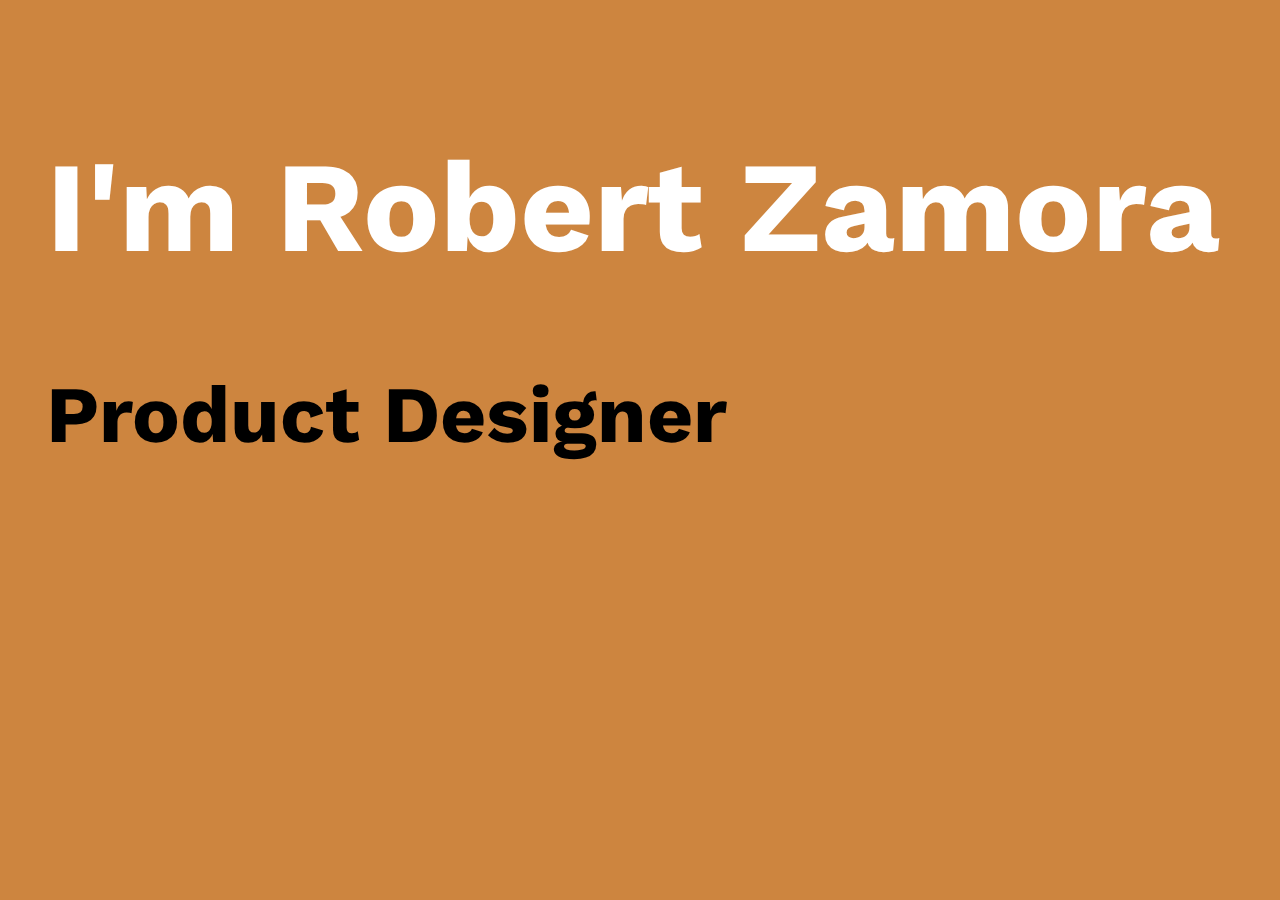
<file: responsive/index.html>
<!DOCTYPE html>
<html lang="en">
<head>
    <meta charset="UTF-8">
    <meta name="viewport" content="width=device-width, initial-scale=1.0">
    <title>Responsive Test</title>

    <link rel="stylesheet" type="text/css" href="style.css">

    <link rel="preconnect" href="https://fonts.gstatic.com">
    <link href="https://fonts.googleapis.com/css2?family=Chelsea+Market&family=Work+Sans:wght@400;500;700&display=swap" rel="stylesheet">
</head>
<body>
    <h1>I'm Robert Zamora</h1>
    <h3>Product Designer</h3>
</body>
</html>
</file>
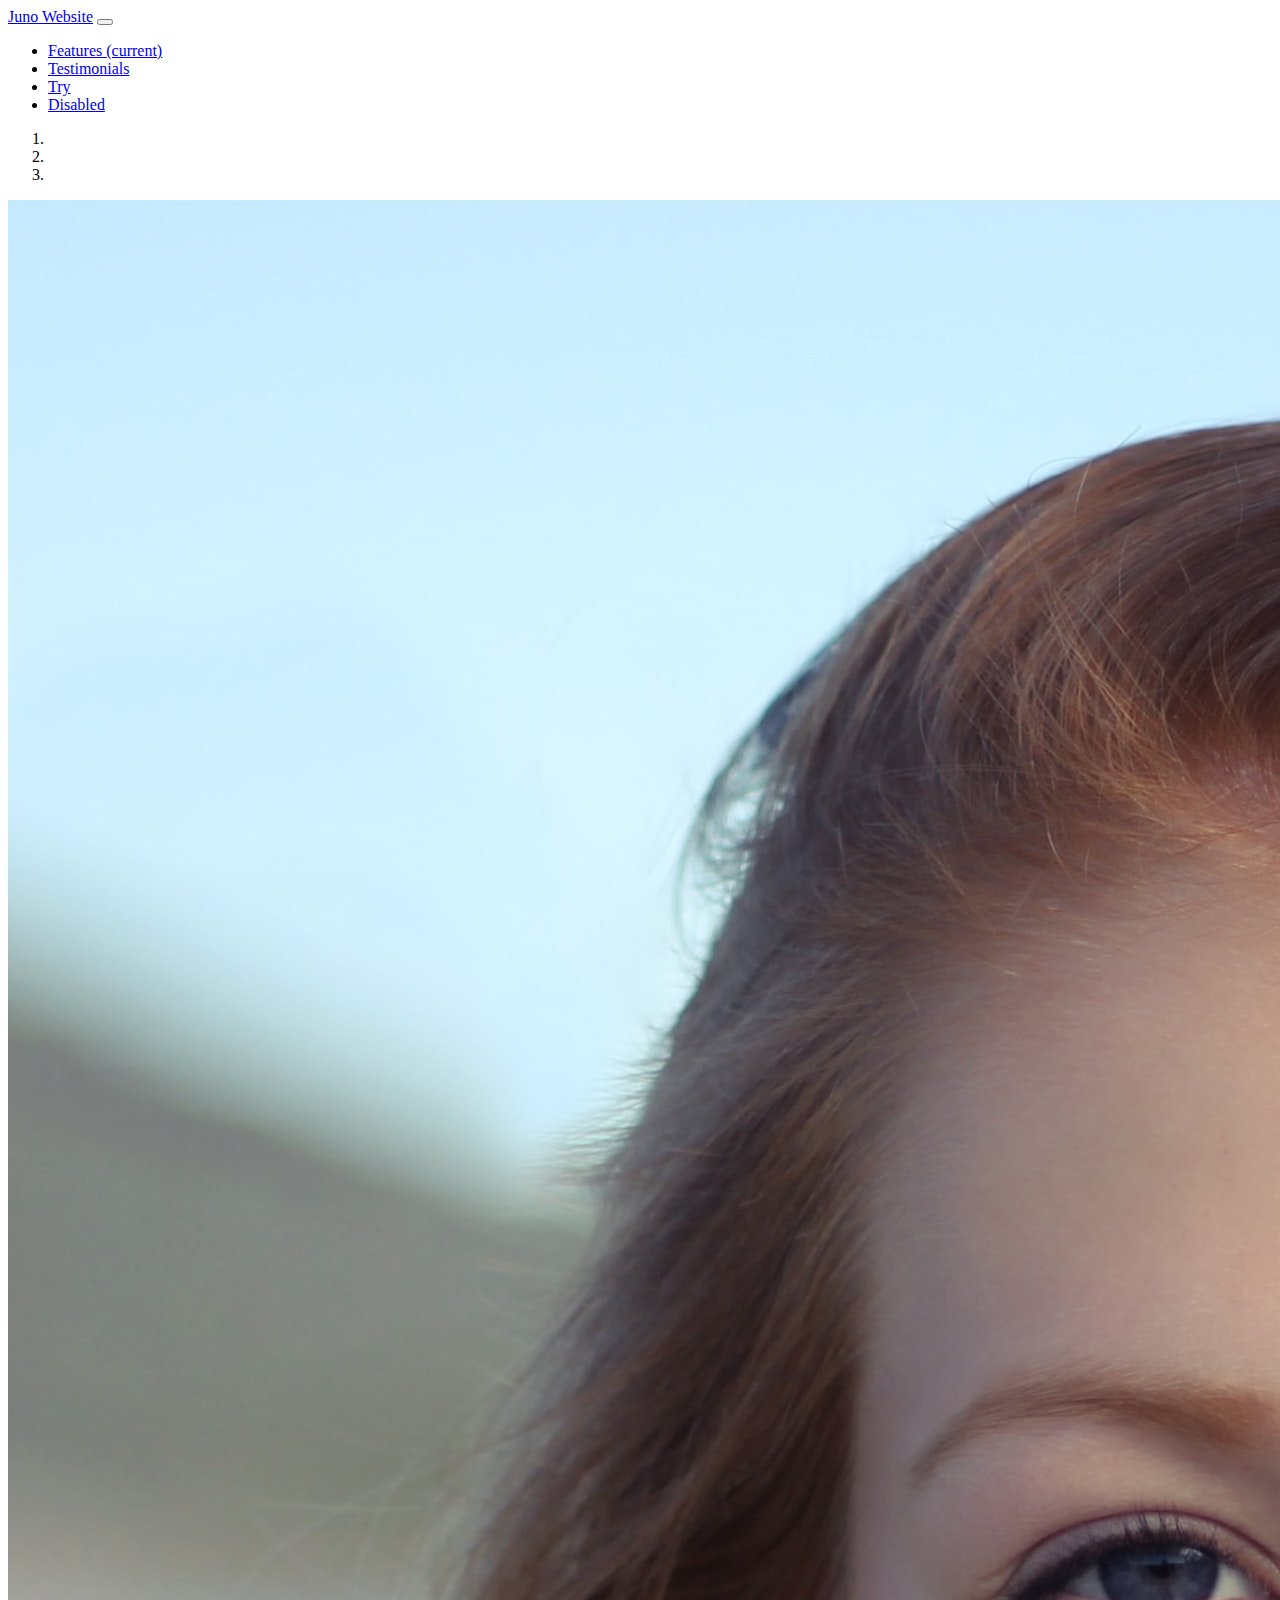
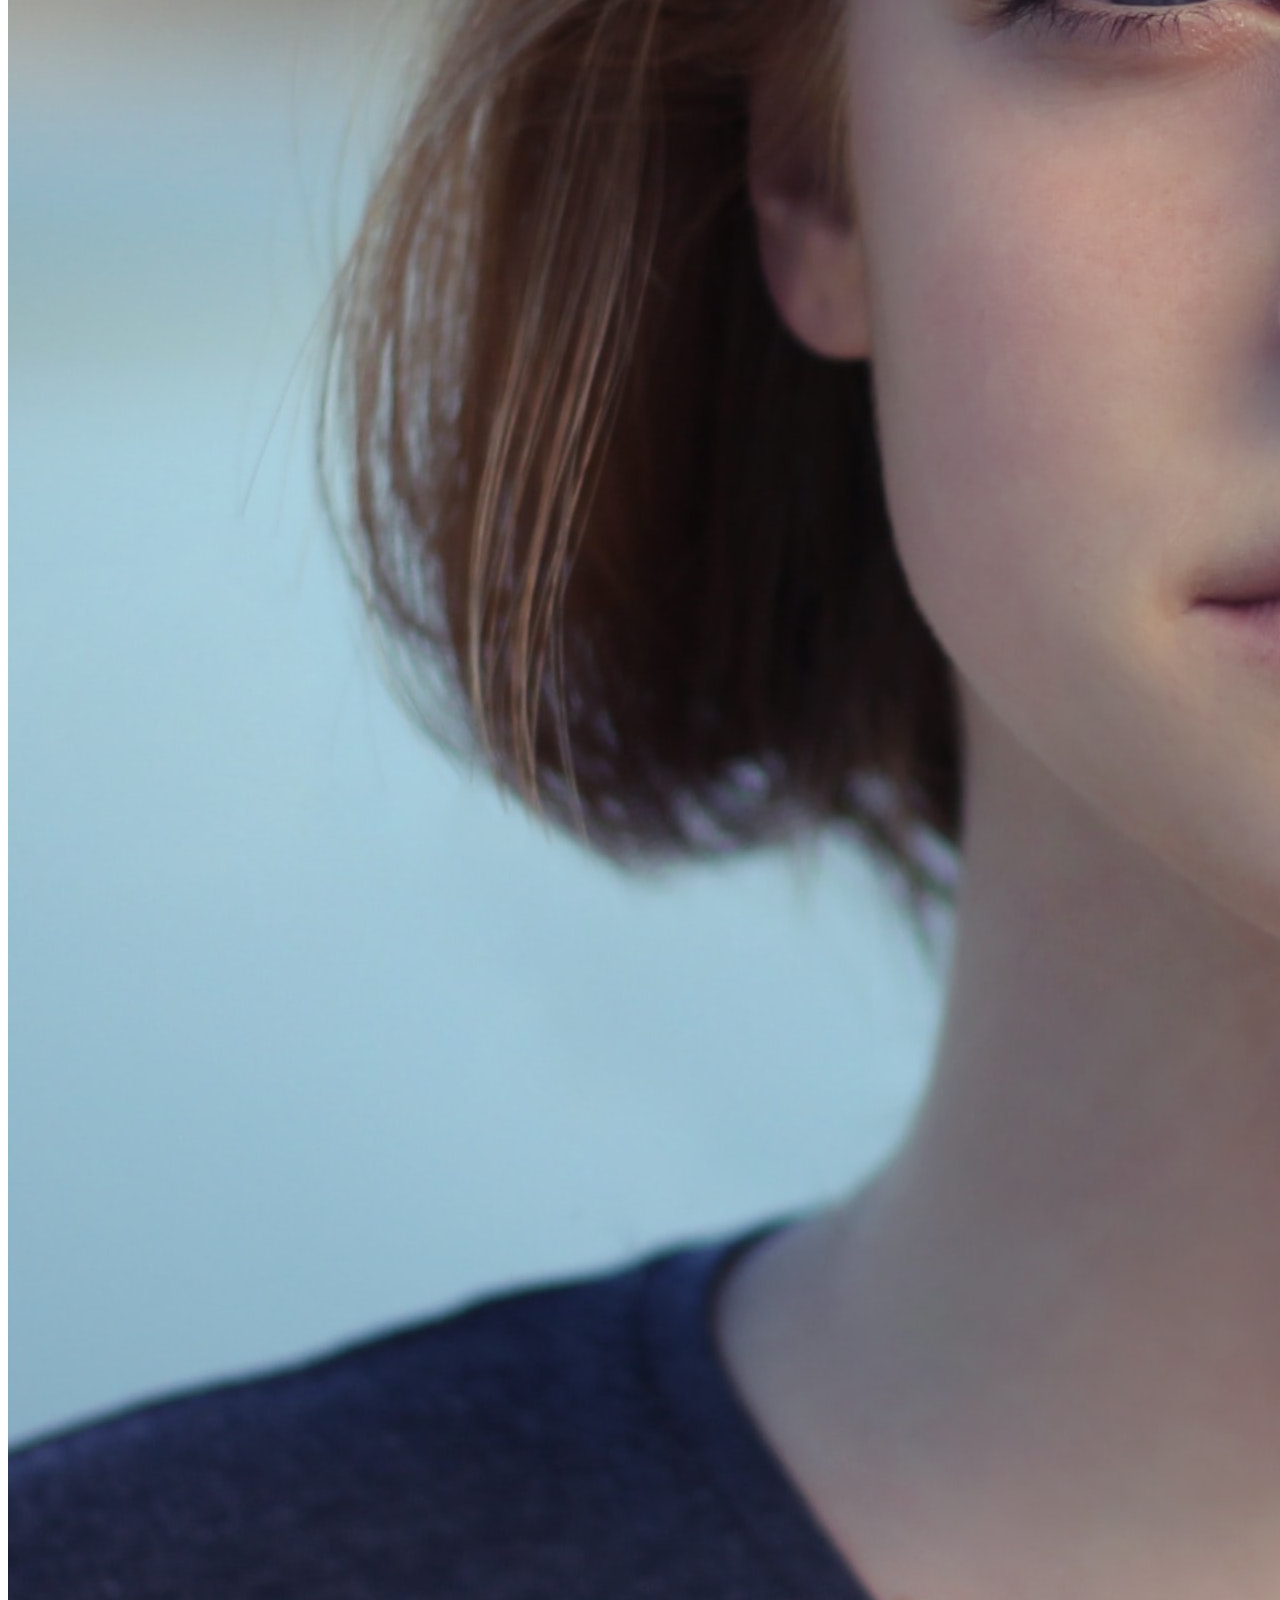
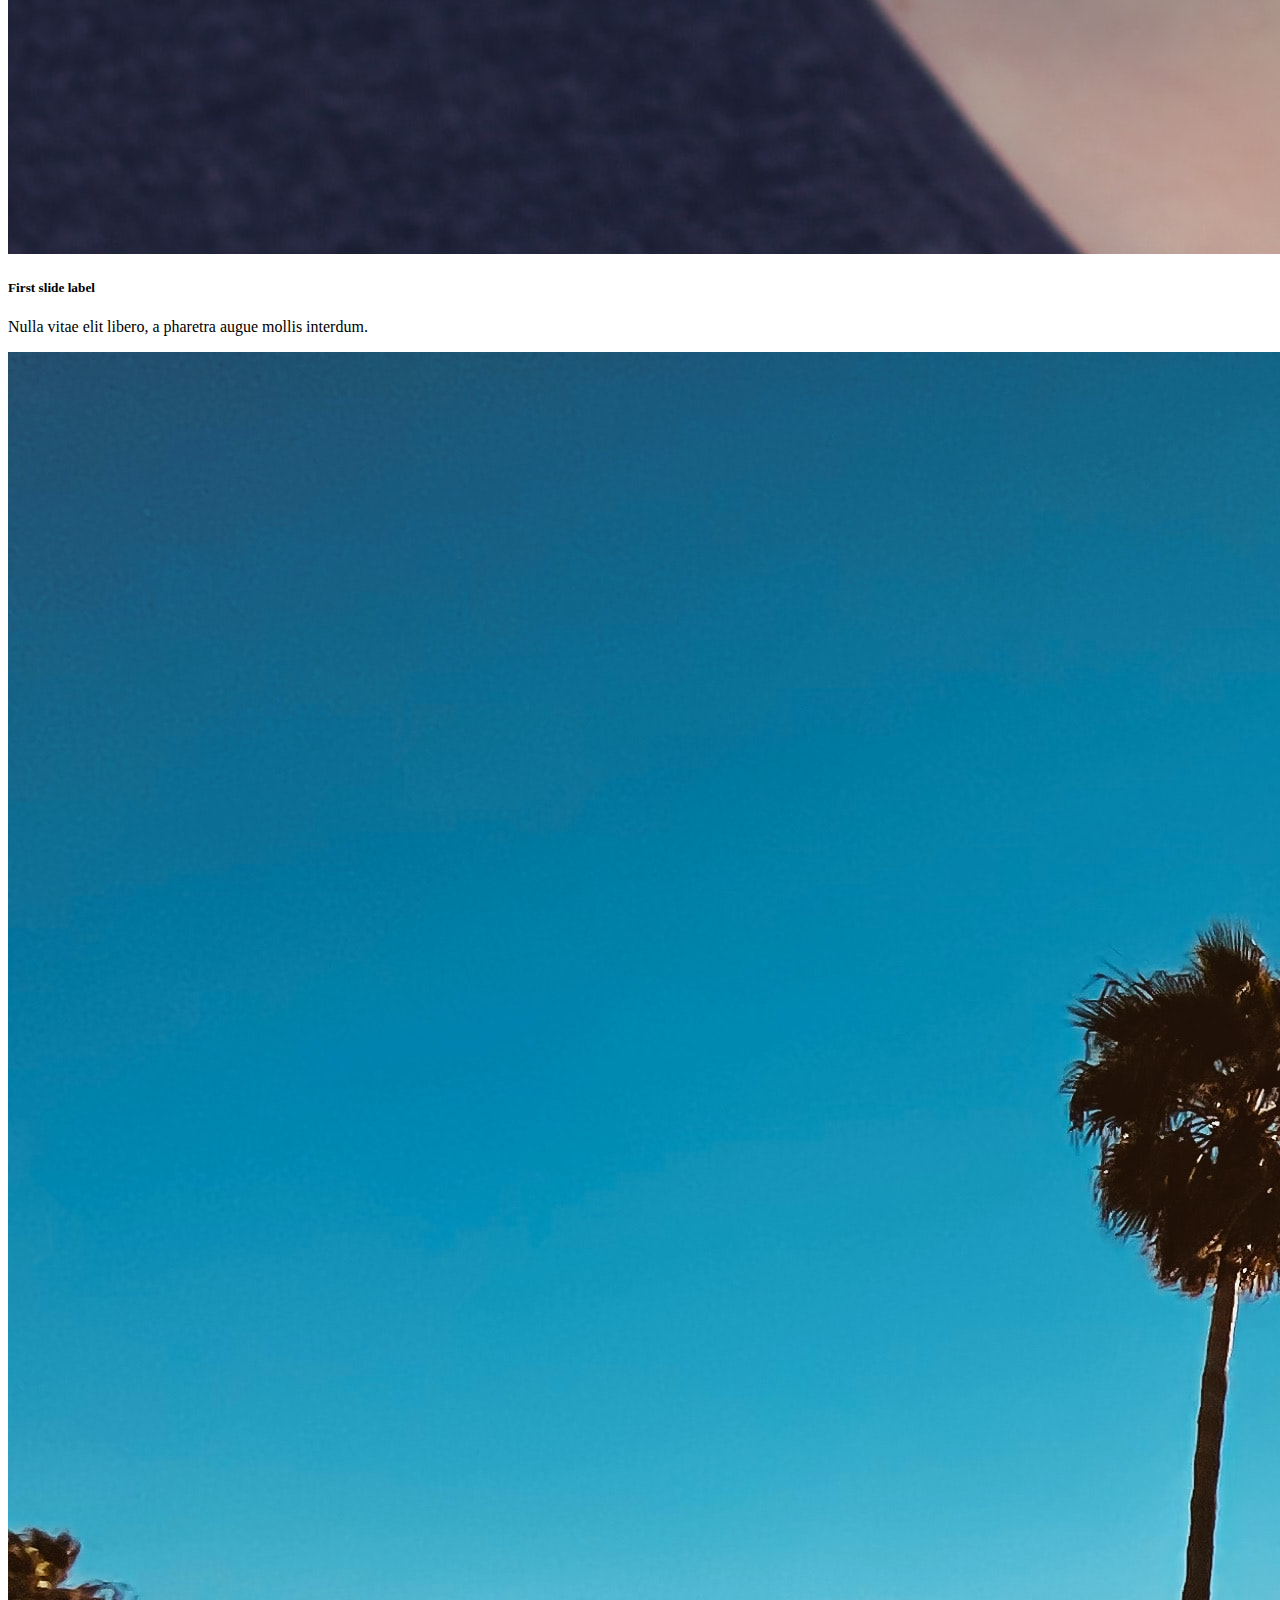
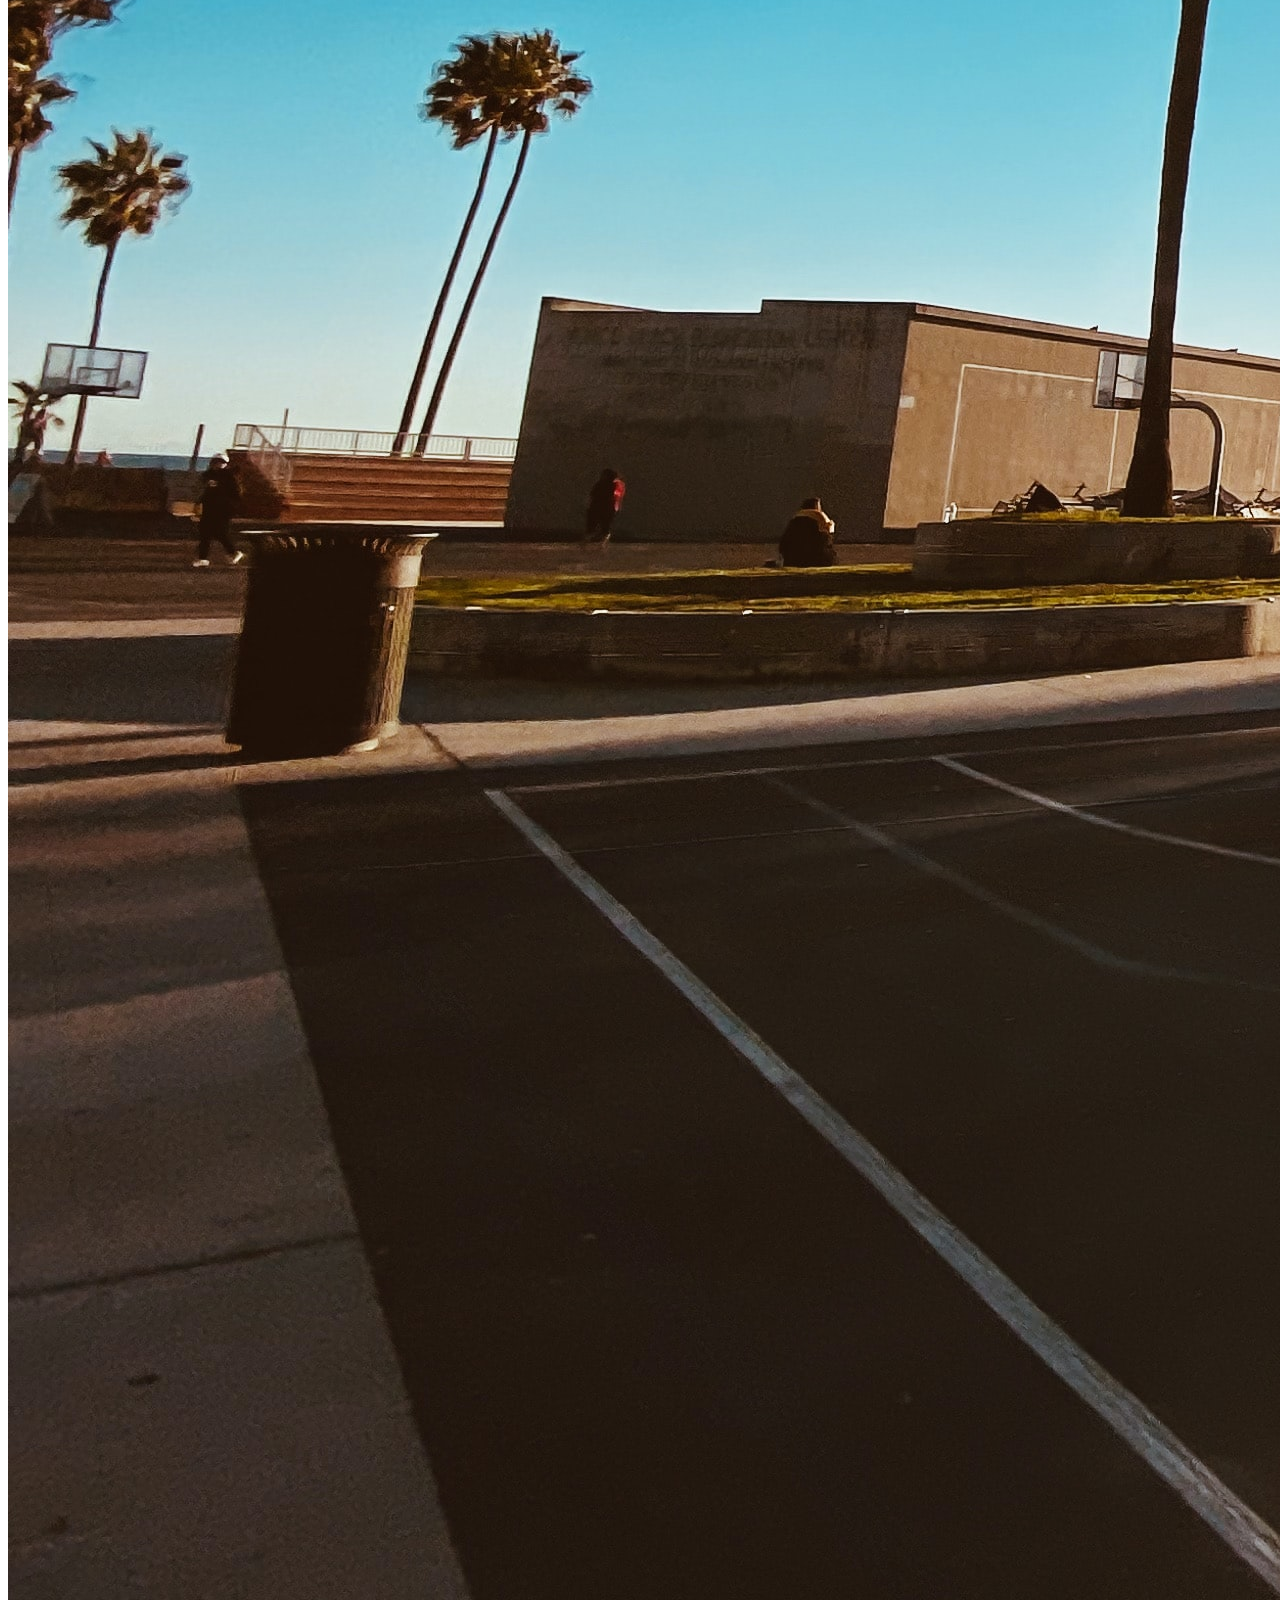
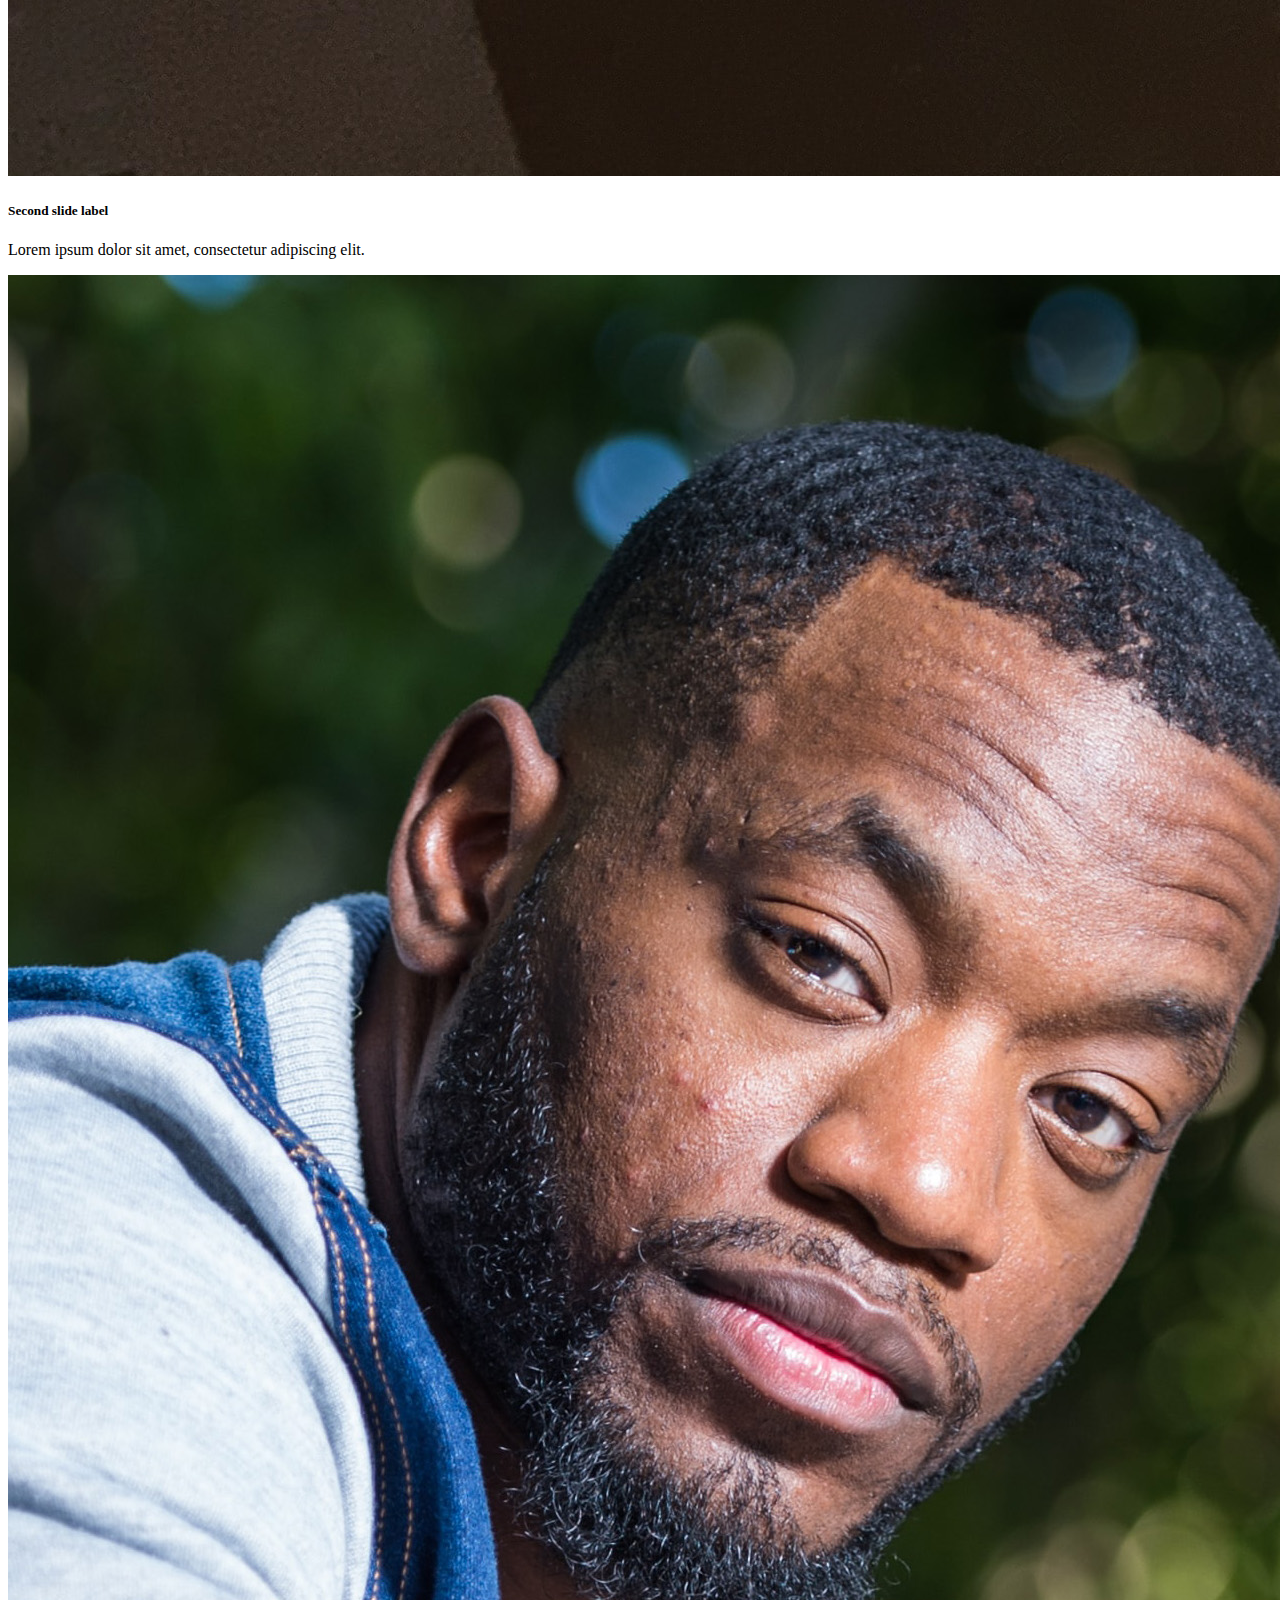
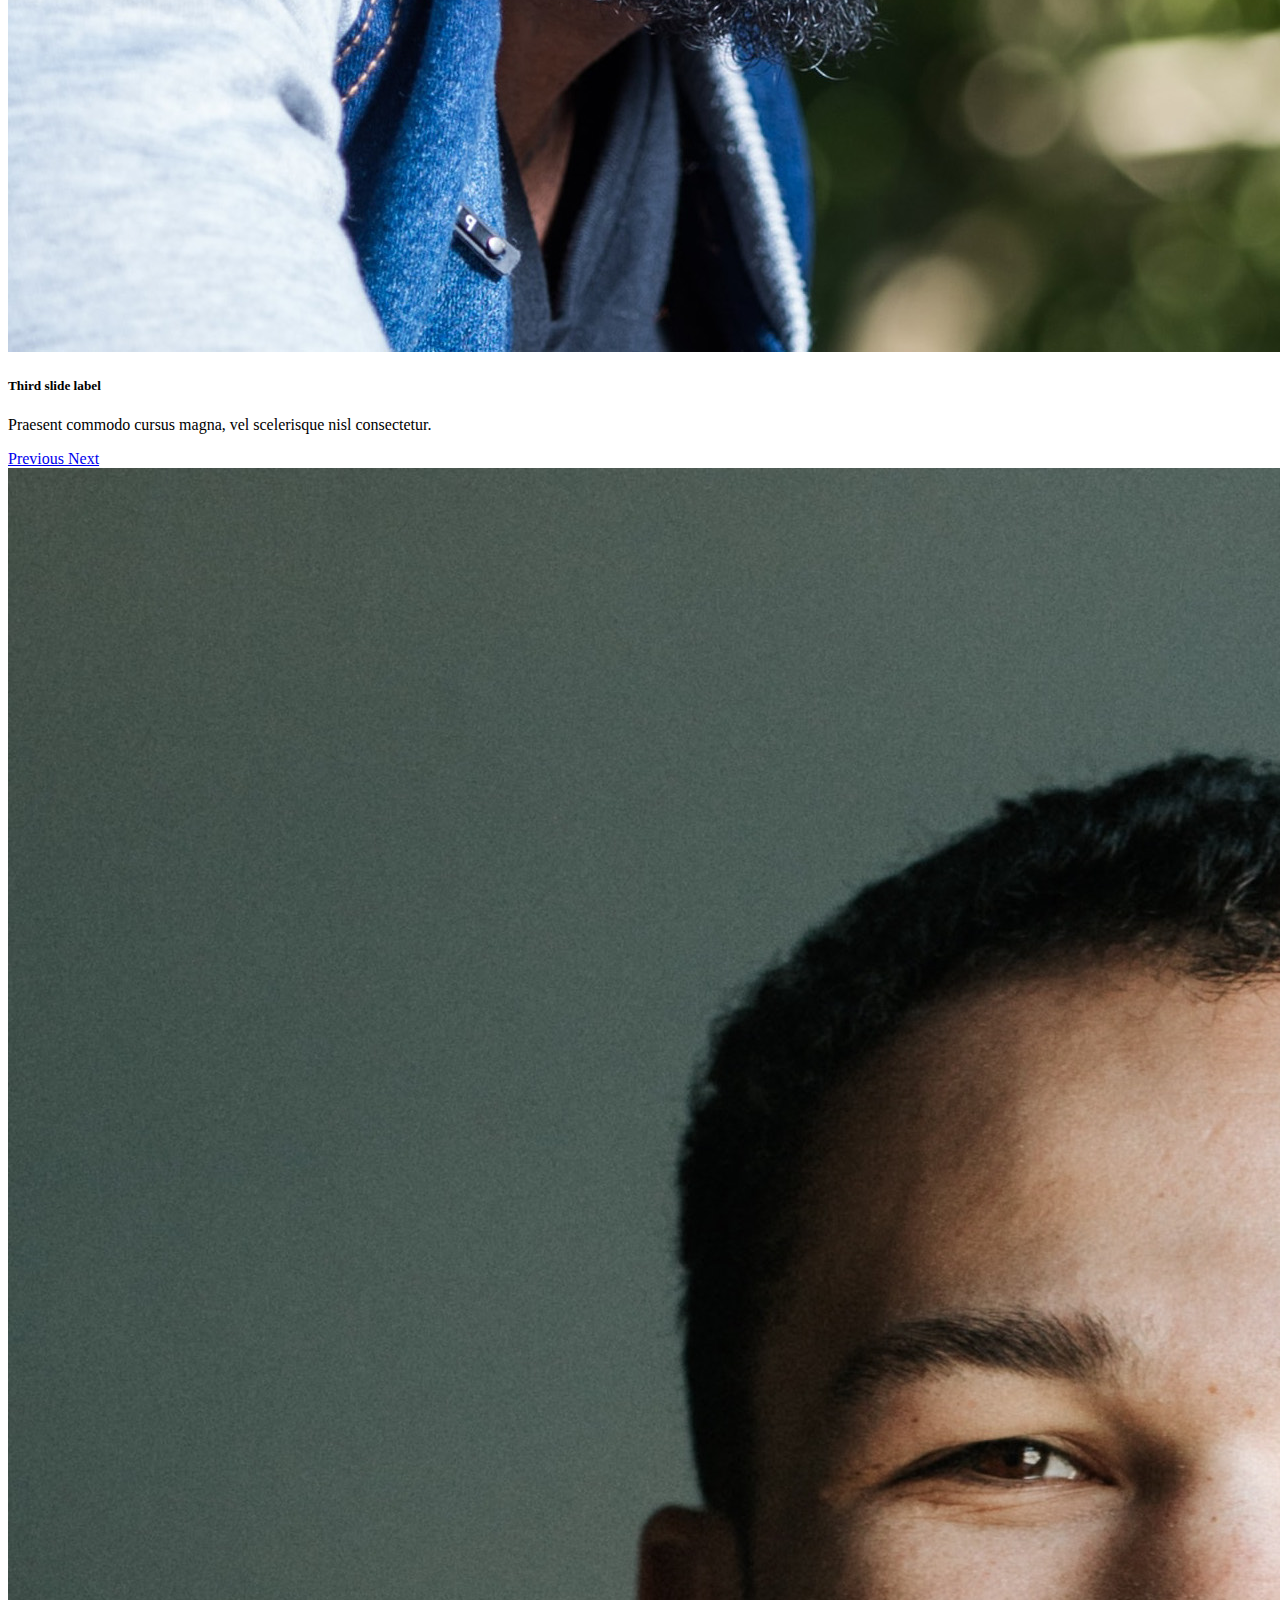
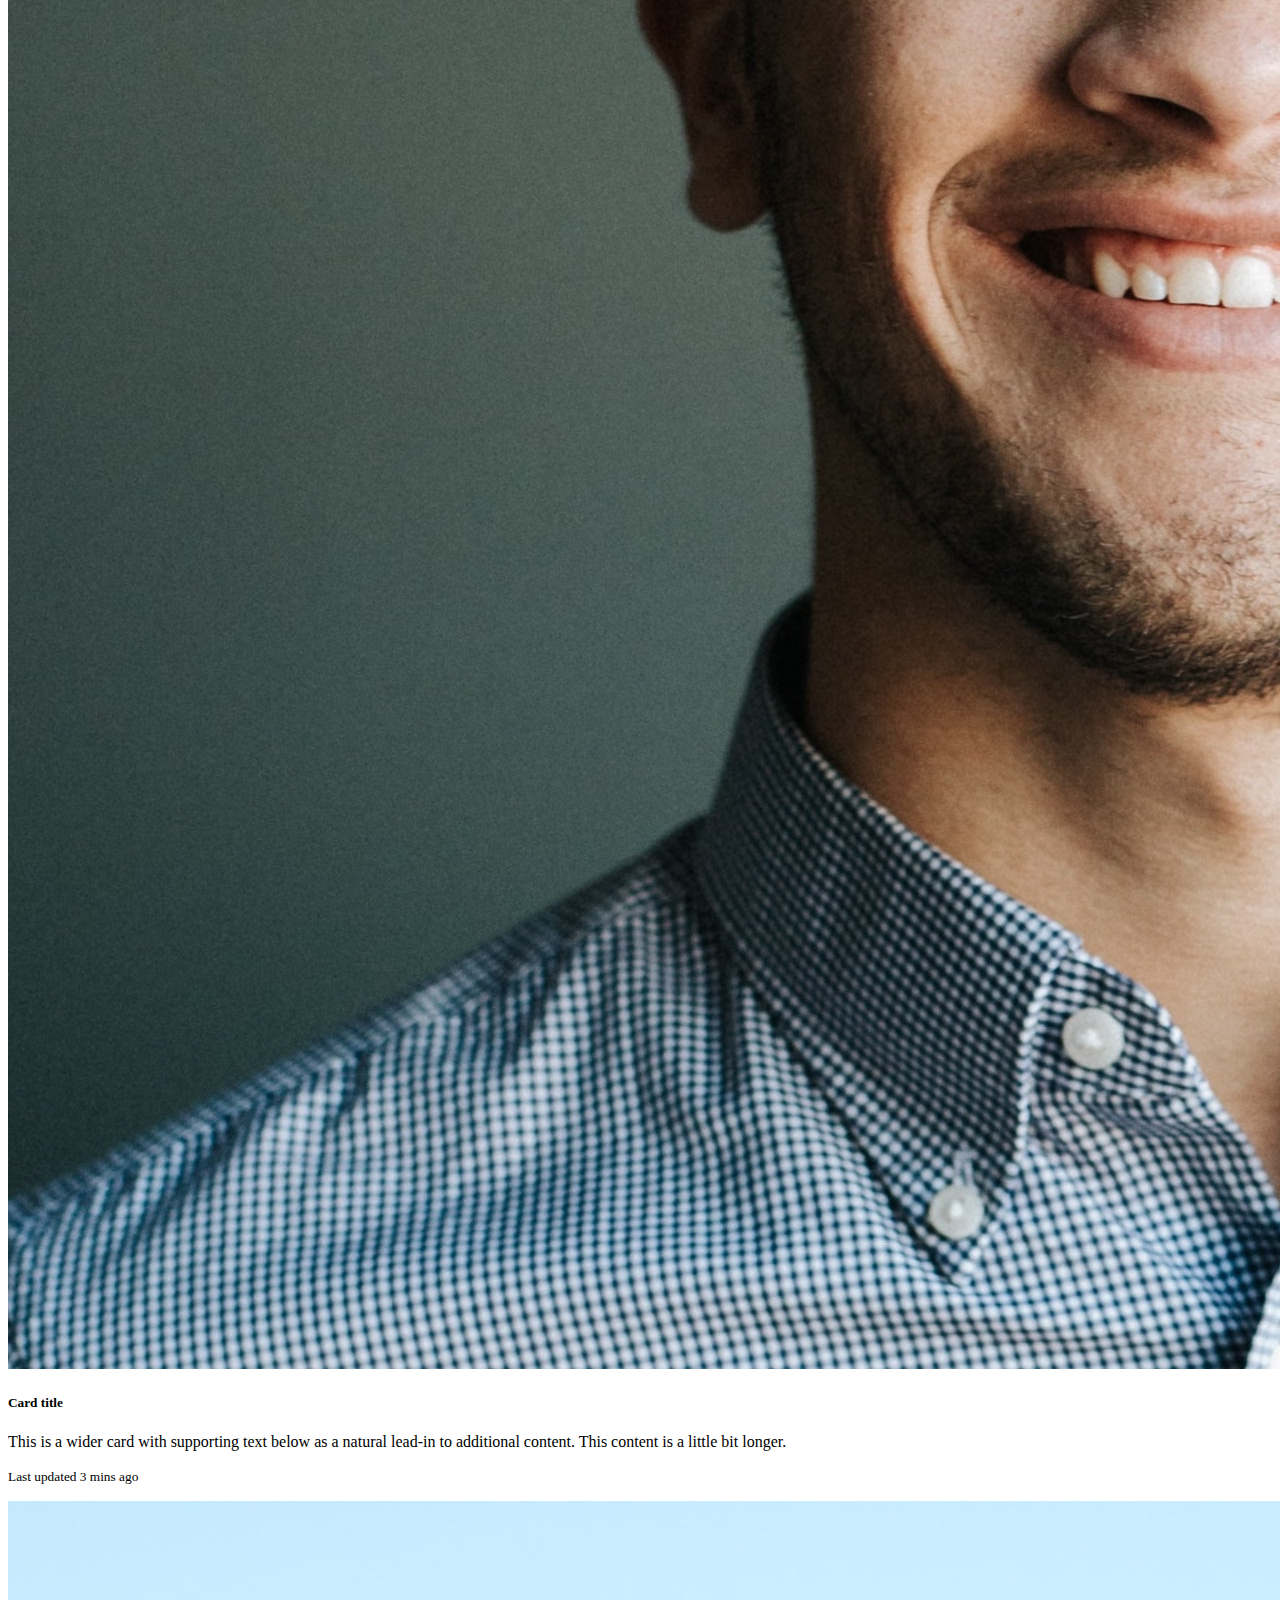
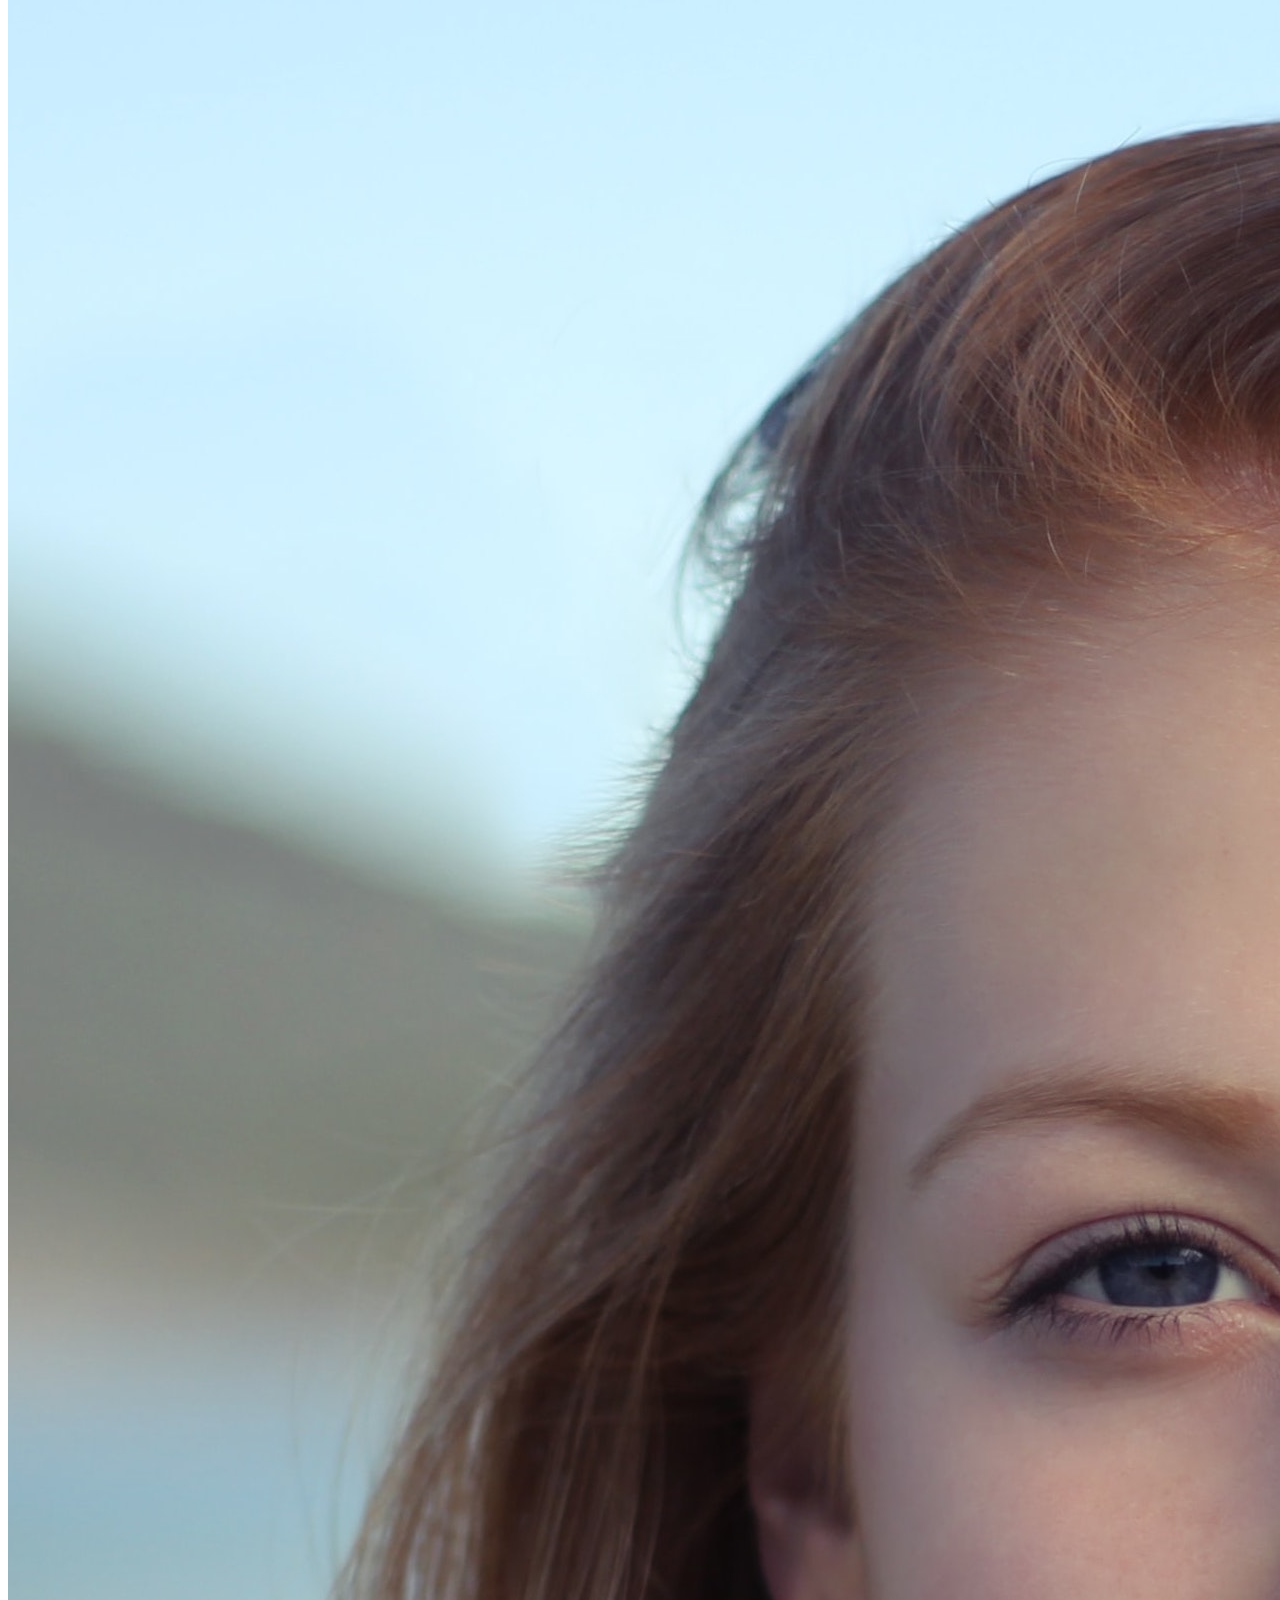
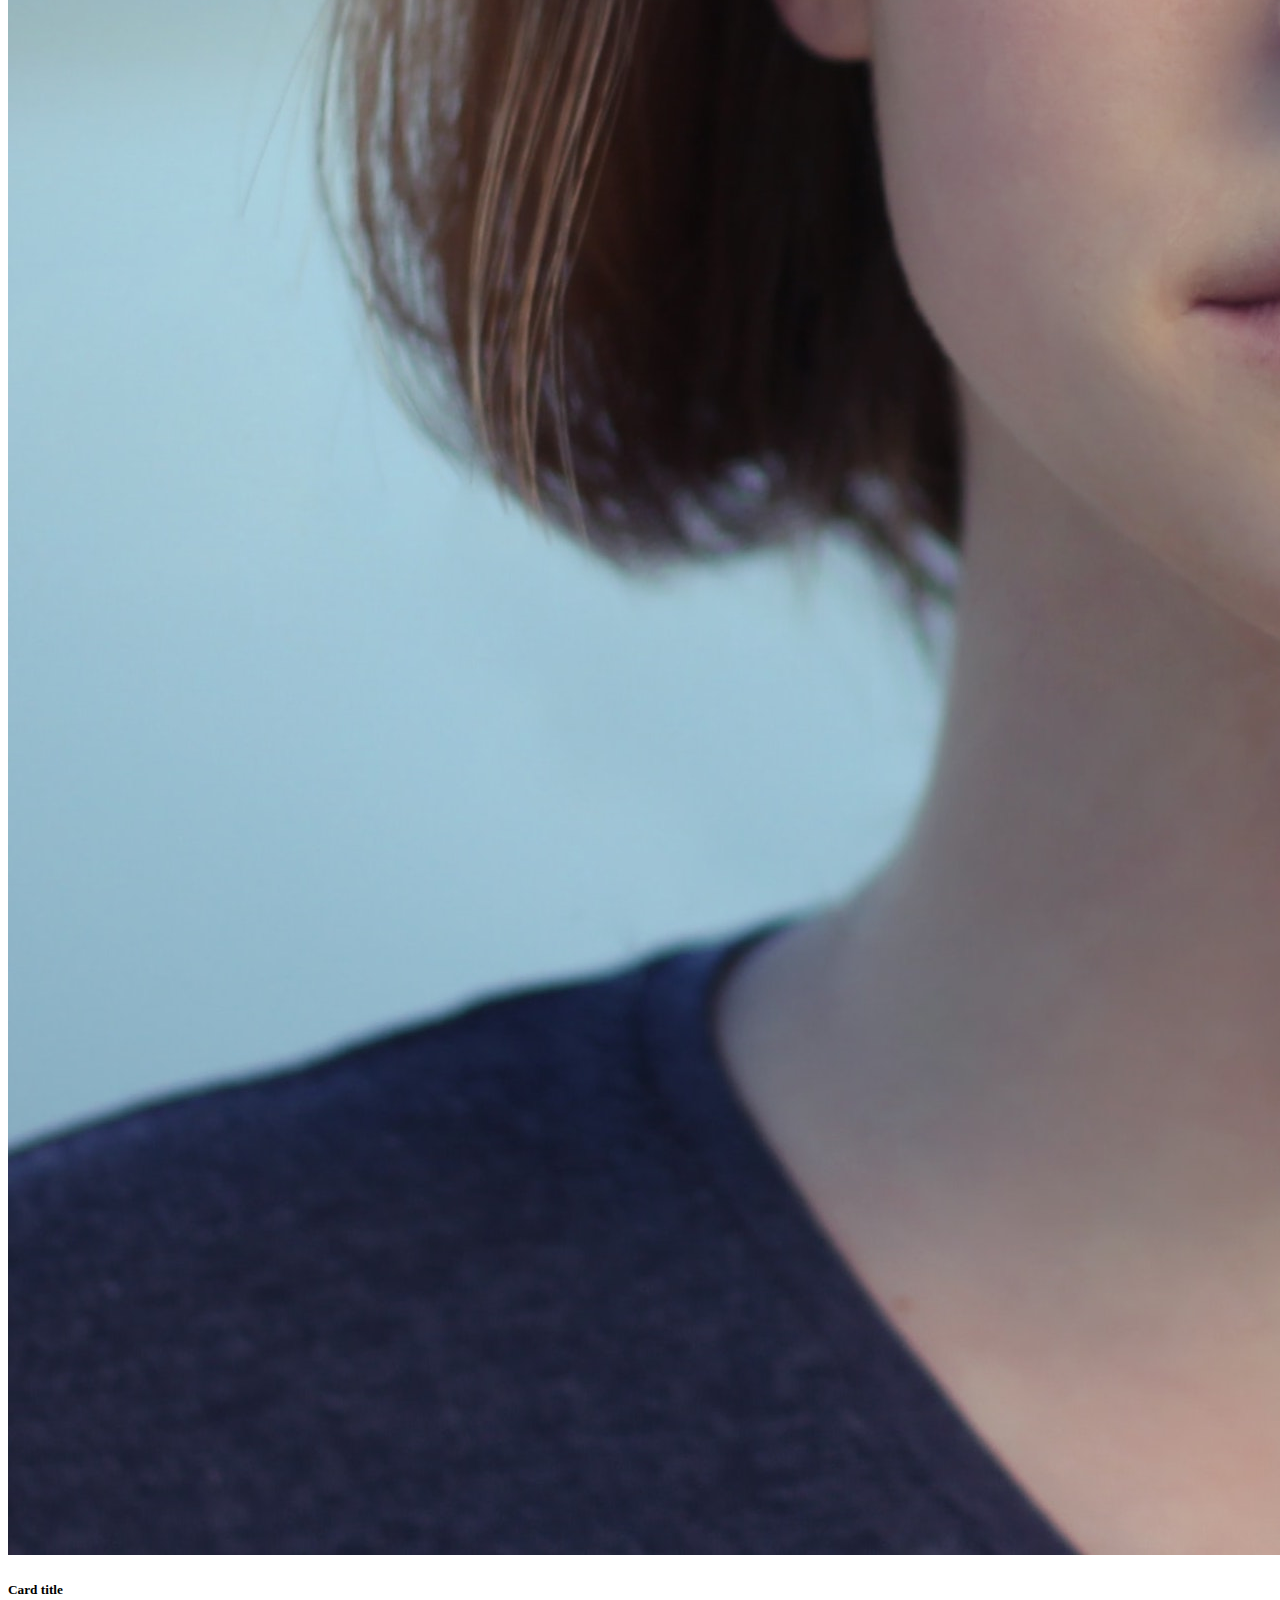
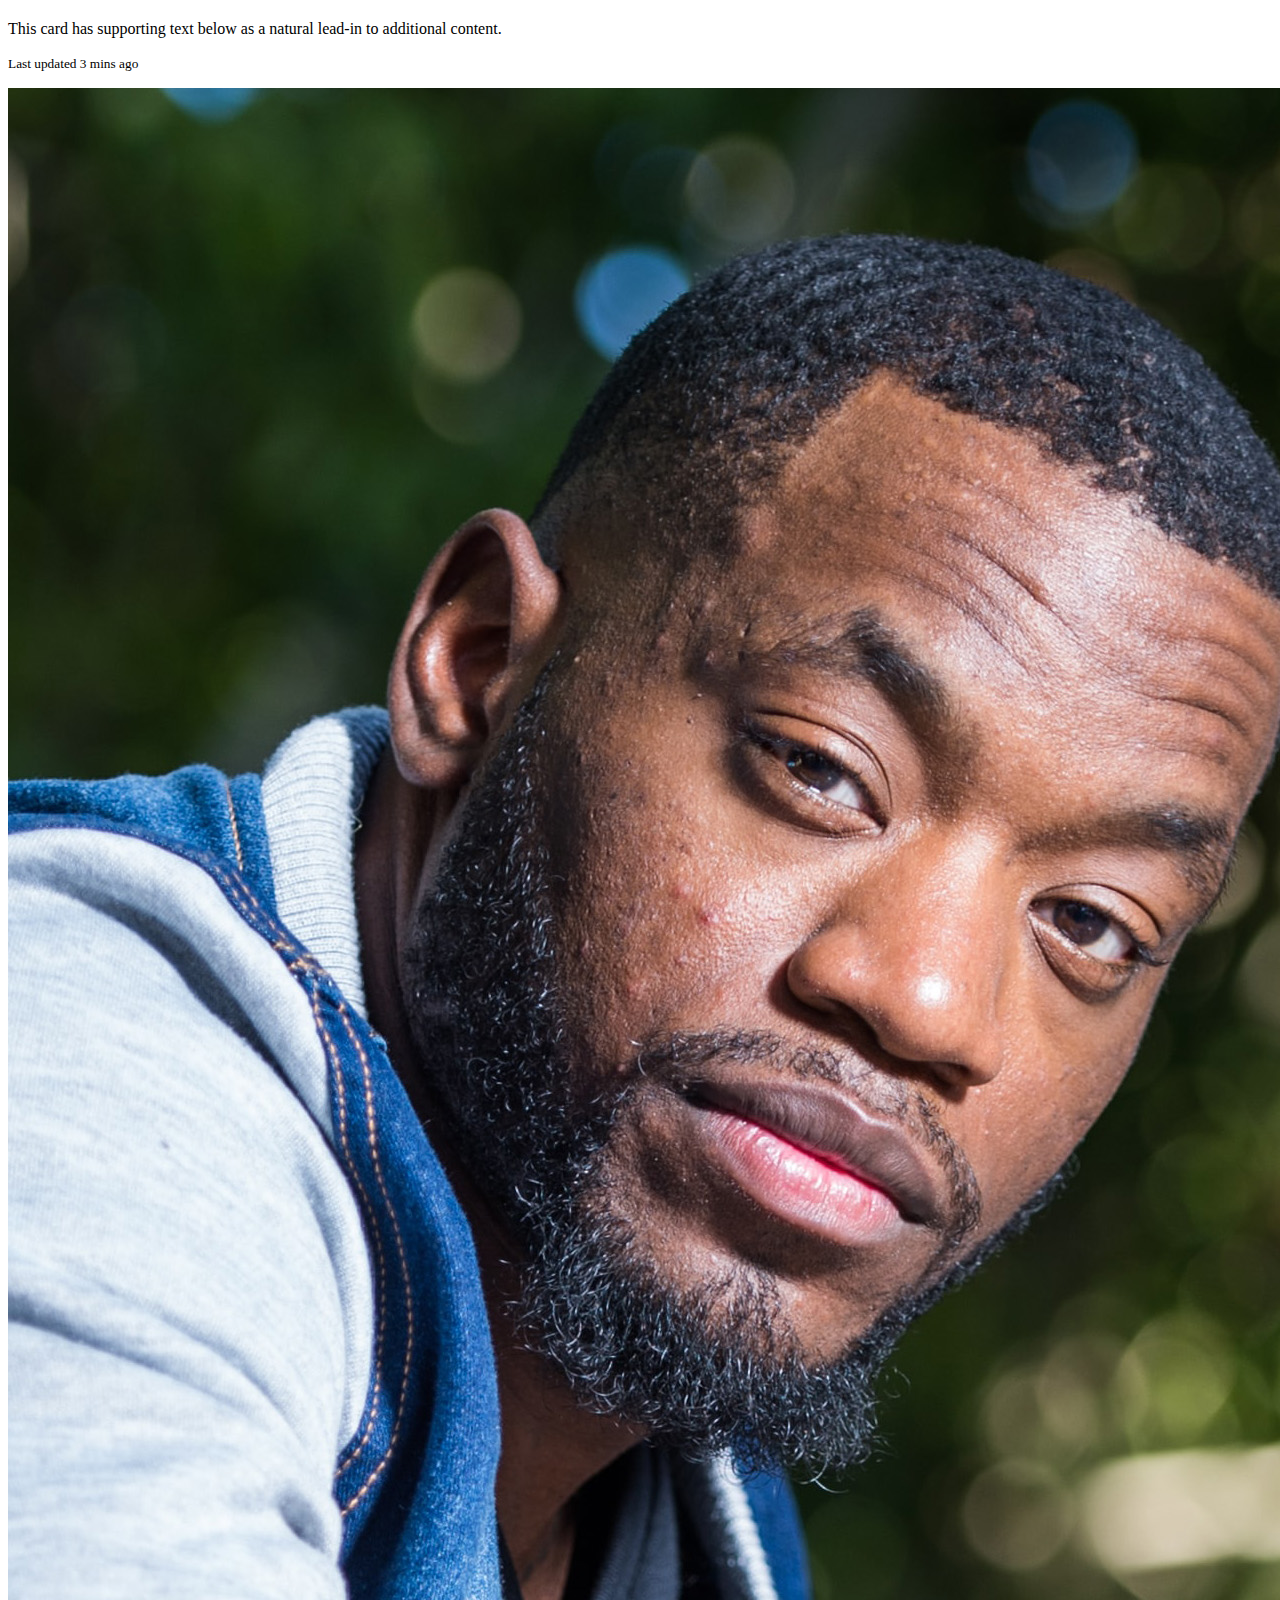
<file: bootstrap.html>
<!DOCTYPE html>
<html lang="en">
<head>
    <meta charset="UTF-8">
    <meta name="viewport" content="width=device-width, initial-scale=1.0, shrink-to-fit=no">
    <title>Bootstrap</title>

    <!-- Bootstrap CSS -->
    <link rel="stylesheet" href="https://cdn.jsdelivr.net/npm/bootstrap@4.5.3/dist/css/bootstrap.min.css" integrity="sha384-TX8t27EcRE3e/ihU7zmQxVncDAy5uIKz4rEkgIXeMed4M0jlfIDPvg6uqKI2xXr2" crossorigin="anonymous">

    
    
</head>
<body>
    <!-- Nav - start -->
    <nav class="navbar navbar-expand-lg navbar-dark bg-dark">
        <a class="navbar-brand" href="#">Juno Website</a>
        <button class="navbar-toggler" type="button" data-toggle="collapse" data-target="#navbarNav" aria-controls="navbarNav" aria-expanded="false" aria-label="Toggle navigation">
          <span class="navbar-toggler-icon"></span>
        </button>
        <div class="collapse navbar-collapse" id="navbarNav">
          <ul class="navbar-nav">
            <li class="nav-item active">
              <a class="nav-link" href="#">Features <span class="sr-only">(current)</span></a>
            </li>
            <li class="nav-item">
              <a class="nav-link" href="#">Testimonials</a>
            </li>
            <li class="nav-item">
              <a class="nav-link" href="#">Try</a>
            </li>
            <li class="nav-item">
              <a class="nav-link disabled" href="#" tabindex="-1" aria-disabled="true">Disabled</a>
            </li>
          </ul>
        </div>
      </nav>
    <!-- Nav - end -->

    <!-- Carousel - start  -->
    <div id="carouselExampleCaptions" class="carousel slide" data-ride="carousel">
        <ol class="carousel-indicators">
          <li data-target="#carouselExampleCaptions" data-slide-to="0" class="active"></li>
          <li data-target="#carouselExampleCaptions" data-slide-to="1"></li>
          <li data-target="#carouselExampleCaptions" data-slide-to="2"></li>
        </ol>
        <div class="carousel-inner">
          <div class="carousel-item active">
            <img src="img/christopher-campbell-rDEOVtE7vOs-unsplash.jpg" class="d-block w-100" alt="...">
            <div class="carousel-caption d-none d-md-block">
              <h5>First slide label</h5>
              <p>Nulla vitae elit libero, a pharetra augue mollis interdum.</p>
            </div>
          </div>
          <div class="carousel-item">
            <img src="img/joseph-ngabo-CtRUx7gEeZs-unsplash.jpg" class="d-block w-100" alt="...">
            <div class="carousel-caption d-none d-md-block">
              <h5>Second slide label</h5>
              <p>Lorem ipsum dolor sit amet, consectetur adipiscing elit.</p>
            </div>
          </div>
          <div class="carousel-item">
            <img src="img/roland-cousins-3GTHyh2lo9o-unsplash.jpg" class="d-block w-100" alt="...">
            <div class="carousel-caption d-none d-md-block">
              <h5>Third slide label</h5>
              <p>Praesent commodo cursus magna, vel scelerisque nisl consectetur.</p>
            </div>
          </div>
        </div>
        <a class="carousel-control-prev" href="#carouselExampleCaptions" role="button" data-slide="prev">
          <span class="carousel-control-prev-icon" aria-hidden="true"></span>
          <span class="sr-only">Previous</span>
        </a>
        <a class="carousel-control-next" href="#carouselExampleCaptions" role="button" data-slide="next">
          <span class="carousel-control-next-icon" aria-hidden="true"></span>
          <span class="sr-only">Next</span>
        </a>
      </div>
      <!-- Carousel - end  -->

      <!-- Cards - start  -->
      <div class="card-group">
        <div class="card">
          <img src="img/ben-parker-OhKElOkQ3RE-unsplash.jpg" class="card-img-top" alt="...">
          <div class="card-body">
            <h5 class="card-title">Card title</h5>
            <p class="card-text">This is a wider card with supporting text below as a natural lead-in to additional content. This content is a little bit longer.</p>
            <p class="card-text"><small class="text-muted">Last updated 3 mins ago</small></p>
          </div>
        </div>
        <div class="card">
          <img src="img/christopher-campbell-rDEOVtE7vOs-unsplash.jpg" class="card-img-top" alt="...">
          <div class="card-body">
            <h5 class="card-title">Card title</h5>
            <p class="card-text">This card has supporting text below as a natural lead-in to additional content.</p>
            <p class="card-text"><small class="text-muted">Last updated 3 mins ago</small></p>
          </div>
        </div>
        <div class="card">
          <img src="img/roland-cousins-3GTHyh2lo9o-unsplash.jpg" class="card-img-top" alt="...">
          <div class="card-body">
            <h5 class="card-title">Card title</h5>
            <p class="card-text">This is a wider card with supporting text below as a natural lead-in to additional content. This card has even longer content than the first to show that equal height action.</p>
            <p class="card-text"><small class="text-muted">Last updated 3 mins ago</small></p>
          </div>
        </div>
      </div>
      <!-- Cards - end  -->


      <form>
        <div class="form-group">
          <label for="exampleInputEmail1">Email address</label>
          <input type="email" class="form-control" id="exampleInputEmail1" aria-describedby="emailHelp" placeholder="Enter email">
          <small id="emailHelp" class="form-text text-muted">We'll never share your email with anyone else.</small>
        </div>
        <div class="form-group">
          <label for="exampleInputPassword1">Password</label>
          <input type="password" class="form-control" id="exampleInputPassword1" placeholder="Password">
        </div>
        <div class="form-group form-check">
          <input type="checkbox" class="form-check-input" id="exampleCheck1">
          <label class="form-check-label" for="exampleCheck1">Check me out</label>
        </div>
        <button type="submit" class="btn btn-primary">Submit</button>
      </form>


    <!-- Bootstrap JS -->
    <script src="https://code.jquery.com/jquery-3.5.1.slim.min.js" integrity="sha384-DfXdz2htPH0lsSSs5nCTpuj/zy4C+OGpamoFVy38MVBnE+IbbVYUew+OrCXaRkfj" crossorigin="anonymous"></script>
    <script src="https://cdn.jsdelivr.net/npm/bootstrap@4.5.3/dist/js/bootstrap.bundle.min.js" integrity="sha384-ho+j7jyWK8fNQe+A12Hb8AhRq26LrZ/JpcUGGOn+Y7RsweNrtN/tE3MoK7ZeZDyx" crossorigin="anonymous"></script>
</body>
</html>
</file>
<file: responsive/style.css>
/* this is for mobile  */
    body {
        background-color: yellow;
        font-family: 'Work Sans', sans-serif;
        padding: 3%;
    }

    h1 {
        font-size: 3rem;
    }

    h3 {
        font-size: 1.5rem;
    }


/* ---------------------------------------- */
/* ---------------------------------------- */
/* ---------------------------------------- */


@media only screen and (min-width: 600px) {
   /* this is for tablet  */
    body {
        background-color: tomato;
    }
    h1 {
        font-size: 4.5rem;
        color: blue;
    }
    h3 {

    }
}


/* ---------------------------------------- */
/* ---------------------------------------- */
/* ---------------------------------------- */


@media only screen and (min-width: 768px) {
    /* this is for desktop  */
    body { 
        background-color: peru;
    }
    h1 {
        font-size: 8rem;
        color: white;
    }
    h3 {
        font-size: 5rem;
    }
}
</file>
